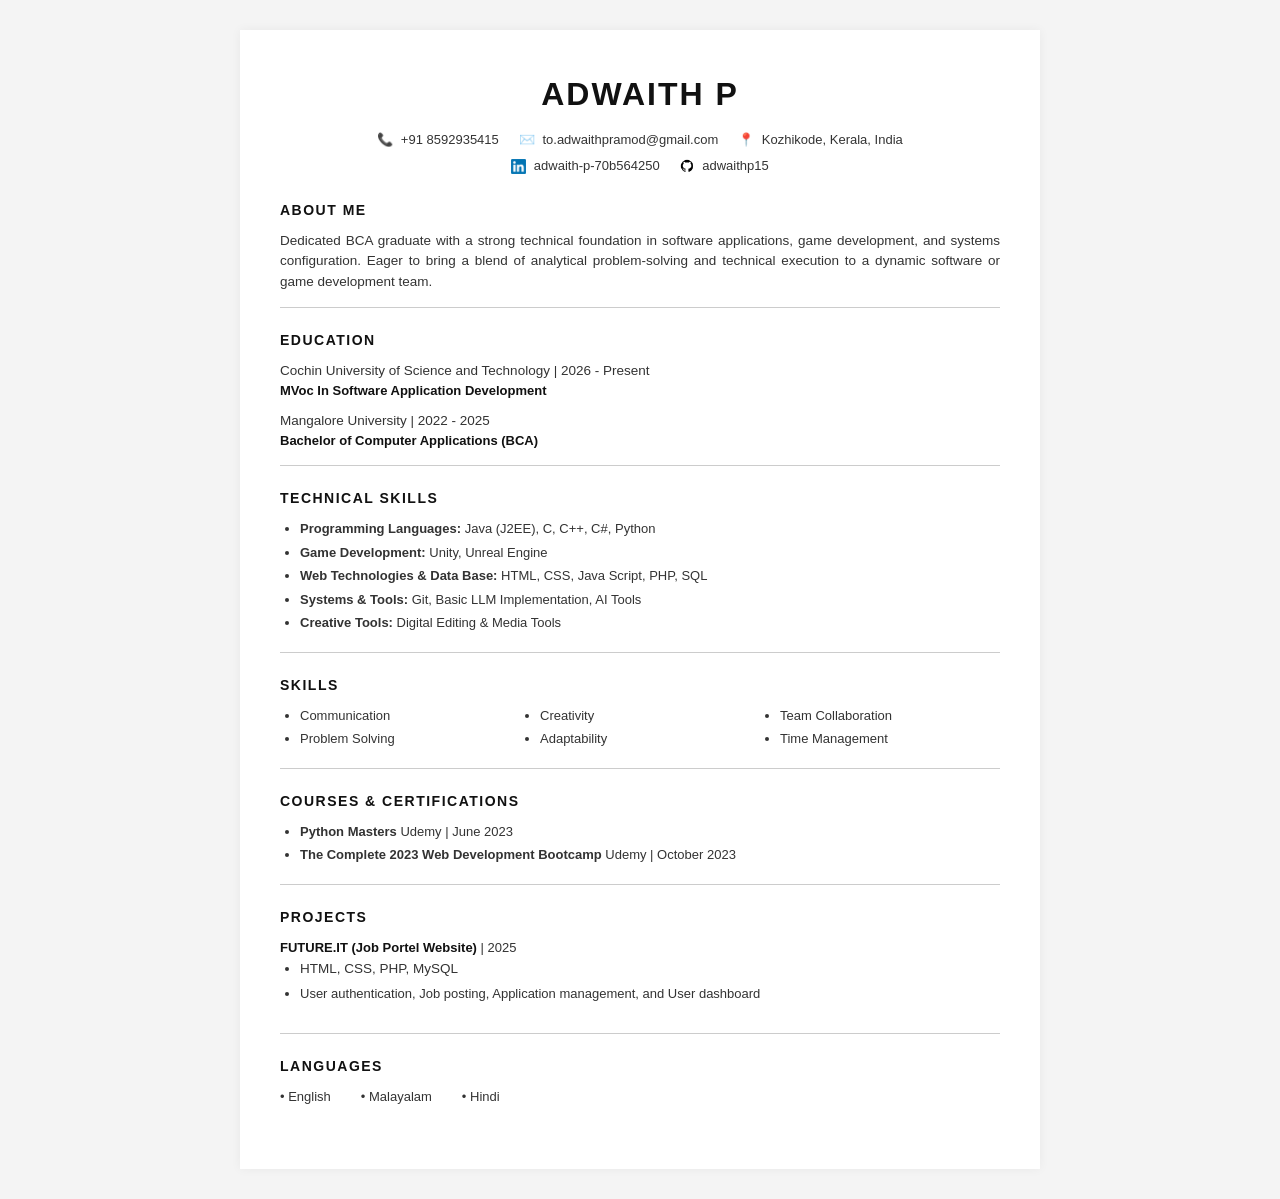
<file: index.html>
<!DOCTYPE html>
<html lang="en">
<head>
    <meta charset="UTF-8">
    <meta name="viewport" content="width=device-width, initial-scale=1.0">
    <title>ADWAITH P - CV</title>
    <link rel="stylesheet" href="cv.css">
</head>
<body>

    <div class="resume-container">
        
        <!-- Header Section -->
        <header class="header">
            <h1>ADWAITH P</h1>
            <div class="contact-info">
                <span><i class="icon">📞</i> +91 8592935415</span>
                <span><i class="icon">✉️</i> <a href="mailto:to.adwaithpramod@gmail.com">to.adwaithpramod@gmail.com</a></span>
                <span><i class="icon">📍</i> Kozhikode, Kerala, India</span>
            </div>
           <div class="social-info">
                <span><a href="https://www.linkedin.com/in/adwaith-p-70b564250" target="_blank"><img src="images/linkdin.png" alt="LinkedIn" class="logo-icon"> adwaith-p-70b564250</a></span>
                <span><a href="https://github.com/adwaithp15" target="_blank"><img src="images/github.png" alt="GitHub" class="logo-icon"> adwaithp15</a></span>
            </div>
        </header>

        <!-- About Me Section -->
        <section class="section">
            <h2>ABOUT ME</h2>
            <p>Dedicated BCA graduate with a strong technical foundation in software applications, game development, and systems configuration. Eager to bring a blend of analytical problem-solving and technical execution to a dynamic software or game development team.</p>
        </section>

        <!-- Education Section -->
        <section class="section">
            <h2>EDUCATION</h2>
            <div class="edu-item">
                <div class="edu-header">
                    <span class="institution">Cochin University of Science and Technology  <span class="year"> | 2026 - Present</span></span>
                    
                </div>
                <div class="degree">MVoc In Software Application Development</div>
            </div>
            <div class="edu-item">
                <div class="edu-header">
                    <span class="institution">Mangalore University   <span class="year"> | 2022 - 2025</span> </span>
                    
                </div>
                <div class="degree">Bachelor of Computer Applications (BCA)</div>
            </div>
        </section>

        <!-- Technical Skills Section -->
        <section class="section">
            <h2>TECHNICAL SKILLS</h2>
            <ul class="skills-list">
                <li><strong>Programming Languages:</strong> Java (J2EE), C, C++, C#, Python</li>
                <li><strong>Game Development:</strong> Unity, Unreal Engine</li>
                <li><strong>Web Technologies & Data Base:</strong> HTML, CSS, Java Script, PHP, SQL</li>
                <li><strong>Systems & Tools:</strong> Git, Basic LLM Implementation, AI Tools</li>
                <li><strong>Creative Tools:</strong> Digital Editing & Media Tools</li>
            </ul>
        </section>

        <!-- Skills Section -->
        <section class="section">
            <h2>SKILLS</h2>
            <div class="skills-grid">
                <ul>
                    <li>Communication</li>
                    <li>Problem Solving</li>
                </ul>
                <ul>
                    <li>Creativity</li>
                    <li>Adaptability</li>
                </ul>
                <ul>
                    <li>Team Collaboration</li>
                    <li>Time Management</li>
                </ul>
            </div>
        </section>

        <!-- Courses & Certifications Section -->
        <section class="section">
            <h2>COURSES & CERTIFICATIONS</h2>
            <ul class="cert-list">
                <li><strong>Python Masters</strong> Udemy | June 2023</li>
                <li><strong>The Complete 2023 Web Development Bootcamp</strong> Udemy | October 2023</li>
            </ul>
        </section>

        <!-- Projects Section -->
        <section class="section">
            <h2>PROJECTS</h2>
            <div class="project-item">
                <div class="project-header">
                    <span class="project-title">FUTURE.IT (Job Portel Website)  <span class="project-year"> | 2025</span> </span>
                </div>
               
                <ul class="project-desc">
                    <li> <p class="project-tech">HTML, CSS, PHP, MySQL</p></li>
                    <li>User authentication, Job posting, Application management, and User dashboard</li>
                </ul>
            </div>
        </section>

        <!-- Languages Section -->
        <section class="section">
            <h2>LANGUAGES</h2>
            <div class="languages-list">
                <span>• English</span>
                <span>• Malayalam</span>
                <span>• Hindi</span>
            </div>
        </section>

    </div>

</body>
</html>
</file>
<file: cv.css>
* {
    margin: 0;
    padding: 0;
    box-sizing: border-box;
}

body {
    font-family: Arial, Helvetica, sans-serif;
    background-color: #f4f4f4;
    color: #222;
    line-height: 1.5;
    padding: 30px 15px;
}

.resume-container {
    max-width: 800px;
    background: #ffffff;
    margin: 0 auto;
    padding: 40px;
    box-shadow: 0 0 10px rgba(0, 0, 0, 0.05);
}

/* Header Styling */
.header {
    text-align: center;
    margin-bottom: 25px;
}

.header h1 {
    font-size: 32px;
    letter-spacing: 2px;
    font-weight: bold;
    margin-bottom: 12px;
    color: #111;
}

.contact-info, .social-info {
    display: flex;
    justify-content: center;
    flex-wrap: wrap;
    gap: 20px;
    font-size: 13px;
    color: #333;
    margin-bottom: 6px;
}

.contact-info a, .social-info a {
    color: #333;
    text-decoration: none;
}

.contact-info a:hover, .social-info a:hover {
    text-decoration: underline;
    color: #000000;
}

.icon {
    font-style: normal;
    margin-right: 4px;
}

.social-info .logo-icon {
    width: 15px;
    height: 15px;
    vertical-align: middle;
    margin-right: 4px;
}

/* Section Styling */
.section {
    margin-bottom: 22px;
    border-bottom: 1px solid #ccc;
    padding-bottom: 15px;
}

.section:last-of-type {
    border-bottom: none;
    padding-bottom: 0;
}

.section h2 {
    font-size: 14px;
    letter-spacing: 1.5px;
    font-weight: bold;
    margin-bottom: 10px;
    color: #111;
}

.section p {
    font-size: 13.5px;
    color: #333;
    text-align: justify;
}

/* Education Styling */
.edu-item {
    margin-bottom: 10px;
}

.edu-item:last-child {
    margin-bottom: 0;
}

.edu-header {
    display: flex;
    justify-content: space-between;
    font-size: 13.5px;
    color: #333;
}

.institution {
    font-weight: normal;
}

.year {
    font-weight: normal;
}

.degree {
    font-size:13px;
    font-weight: bold;
    color: #111;
}

/* Lists Styling */
.skills-list, .cert-list, .project-desc {
    padding-left: 20px;
    font-size: 13px;
}

.skills-list li, .cert-list li, .project-desc li {
    margin-bottom: 4px;
    color: #333;
}

/* Skills Grid (Columns style) */
.skills-grid {
    display: flex;
    justify-content: space-between;
    font-size: 13px;
}

.skills-grid ul {
    list-style-type: disc;
    padding-left: 20px;
    flex: 1;
}

.skills-grid li {
    margin-bottom: 4px;
    color: #333;
}

/* Specific Project Area Styling */

.project-item {
    margin-bottom: 15px
}


.project-header {
    display: flex;
    justify-content: space-between; 
    align-items: baseline; 
    margin-bottom: 2px;
}


.project-title {
    font-weight: bold;
    color: #111;
    font-size: 13px;
}


.project-year {
    font-weight: normal; 
    color: #333;
    font-size: 13px;
}


.project-tech {
    font-size: 13px;
    color: #444; 
    margin-bottom: 4px; 
}


.project-desc {
    padding-left: 20px; 
    font-size: 13px;
    color: #333;
}

.project-desc li {
    margin-bottom: 3px;
}

/* Languages Styling */
.languages-list {
    display: flex;
    gap: 30px;
    font-size: 13px;
    color: #333;
}

/* Responsive layout adjustments */
@media (max-width: 600px) {
    .contact-info, .social-info, .skills-grid, .edu-header, .project-header, .languages-list {
        flex-direction: column;
        gap: 5px;
    }
    .resume-container {
        padding: 20px;
    }
}
</file>
